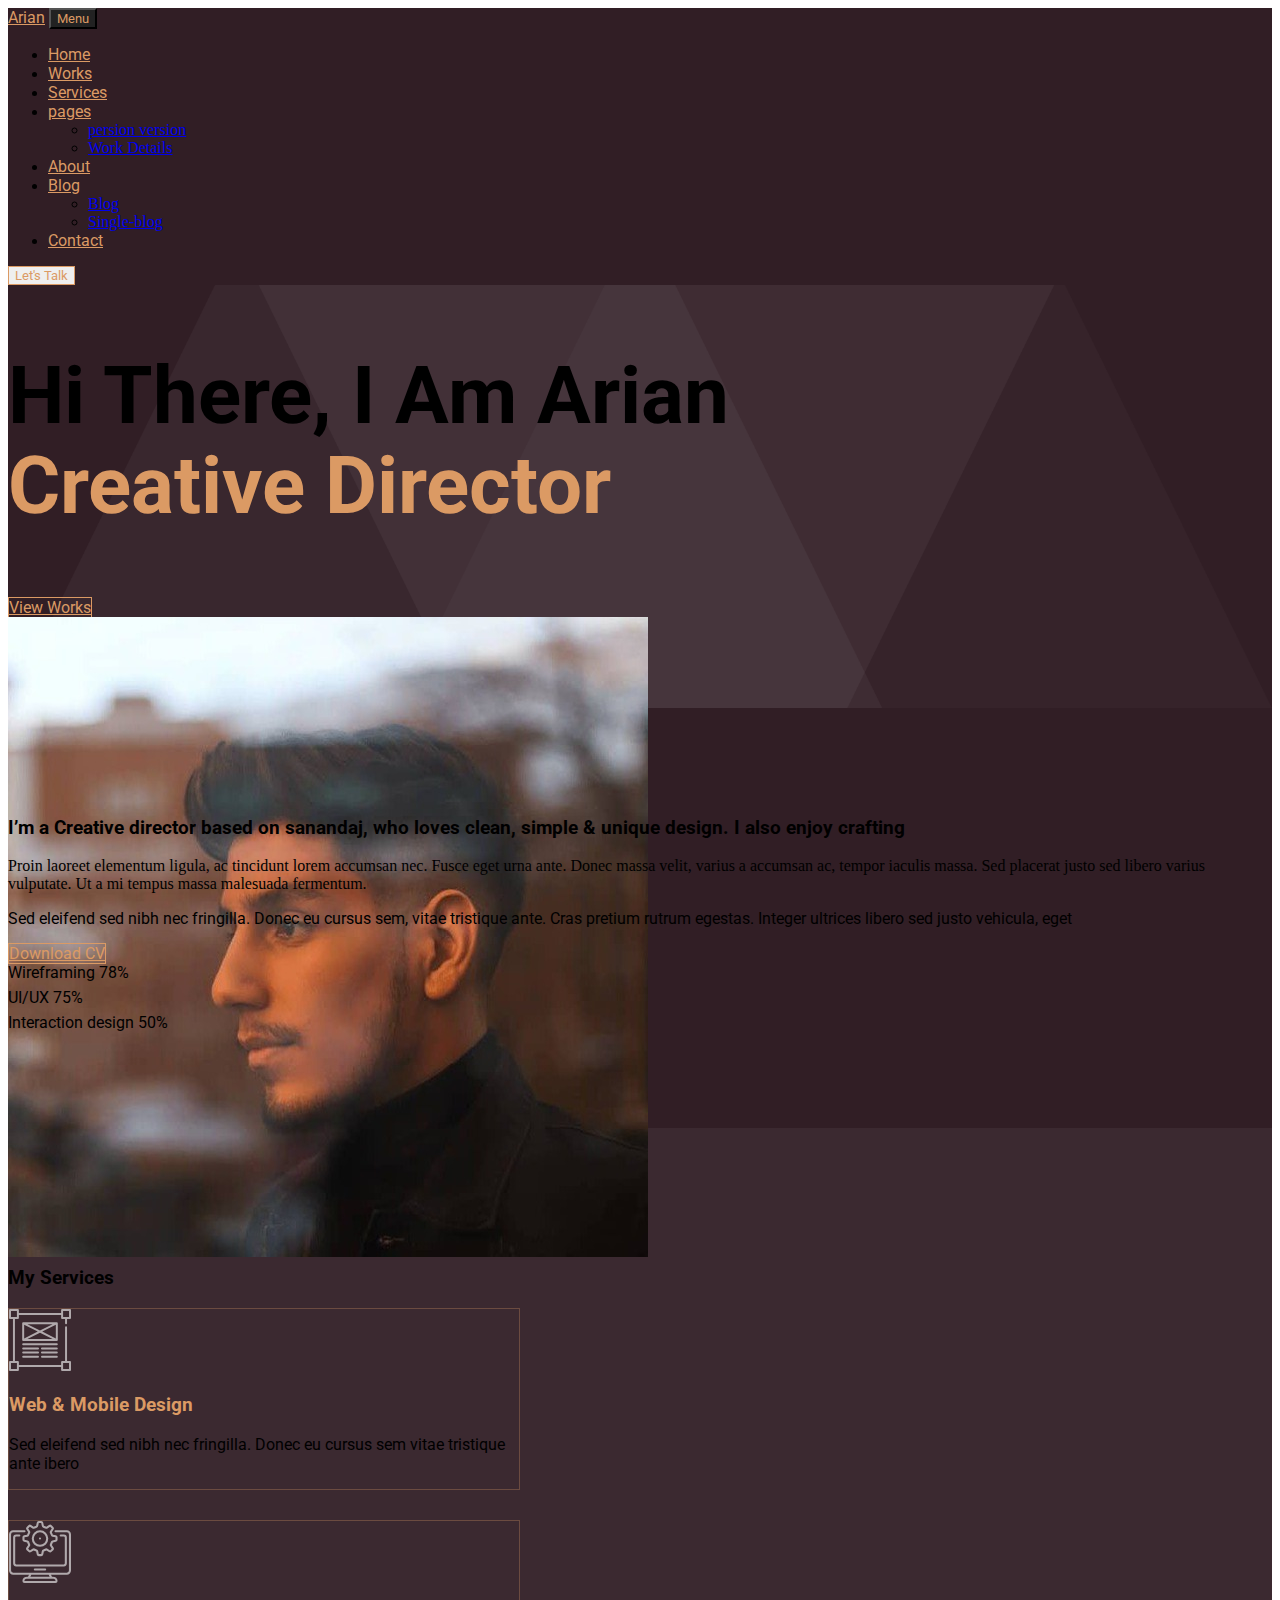
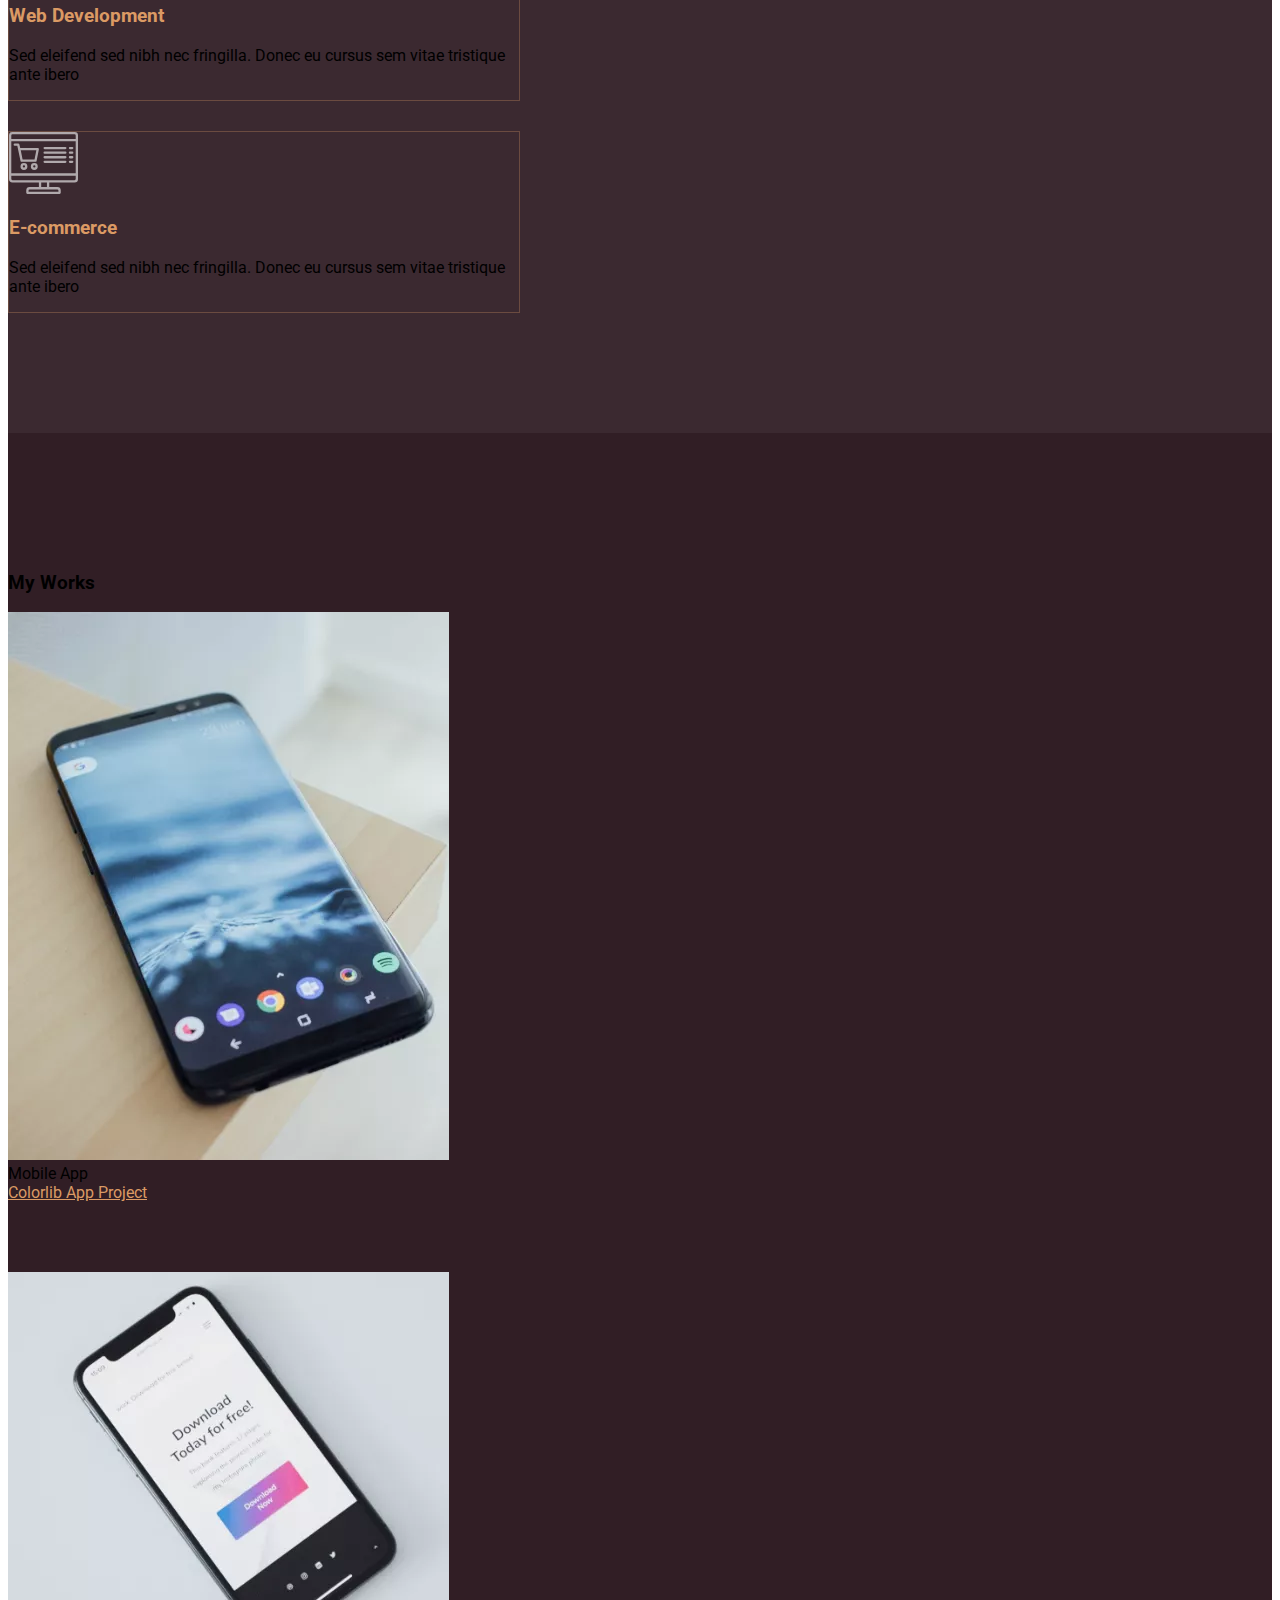
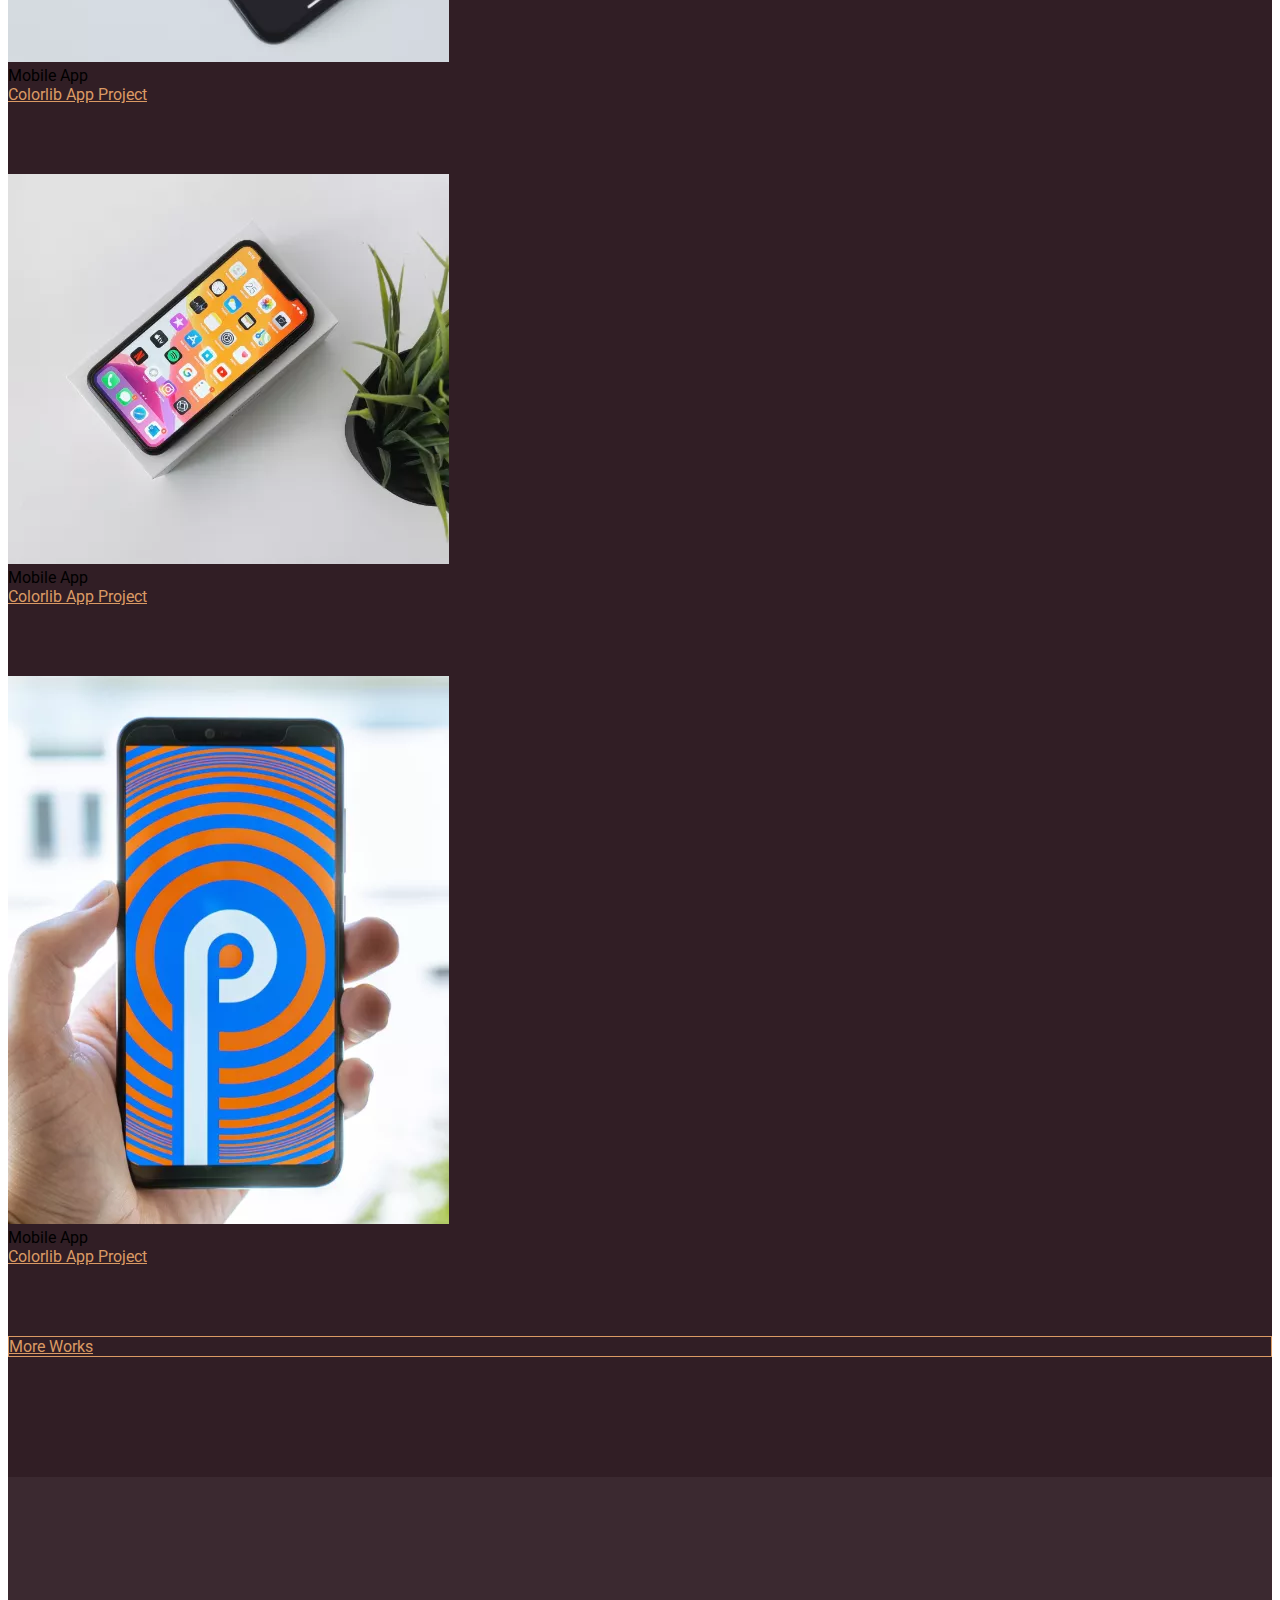
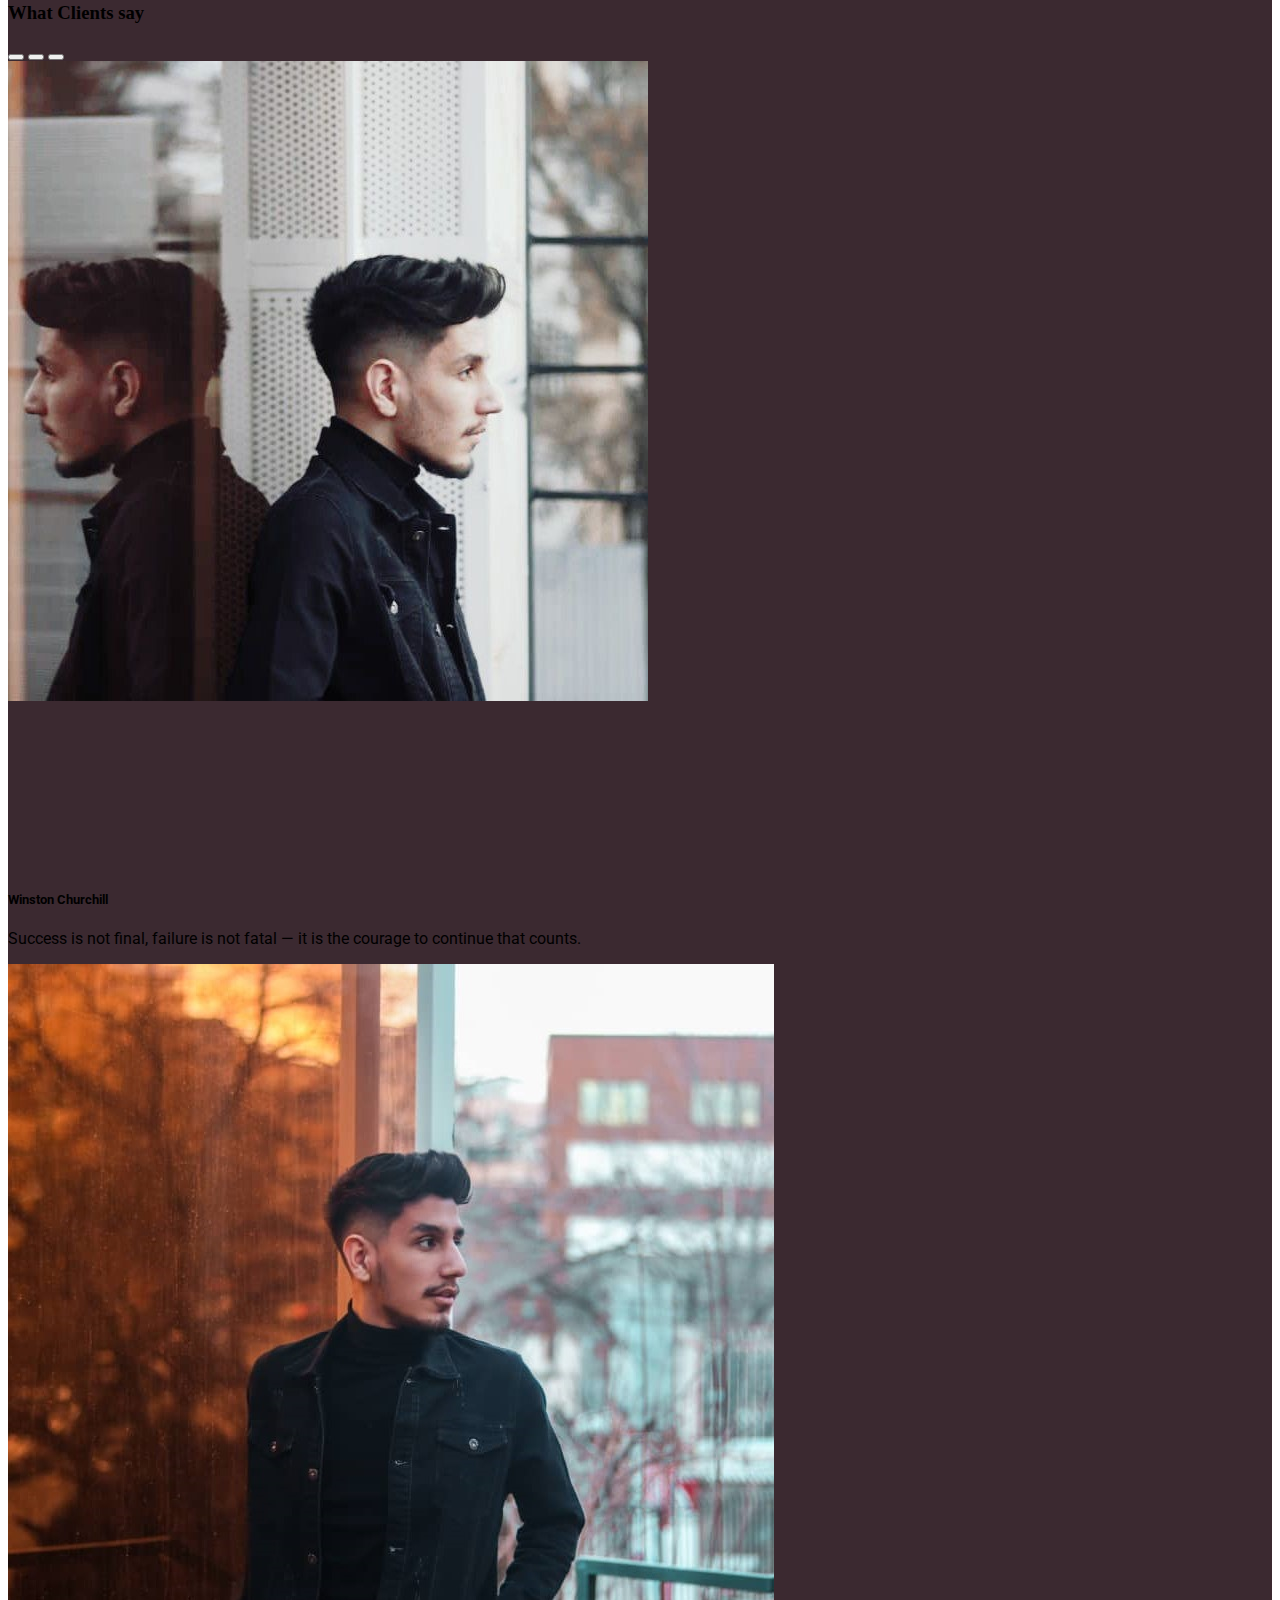
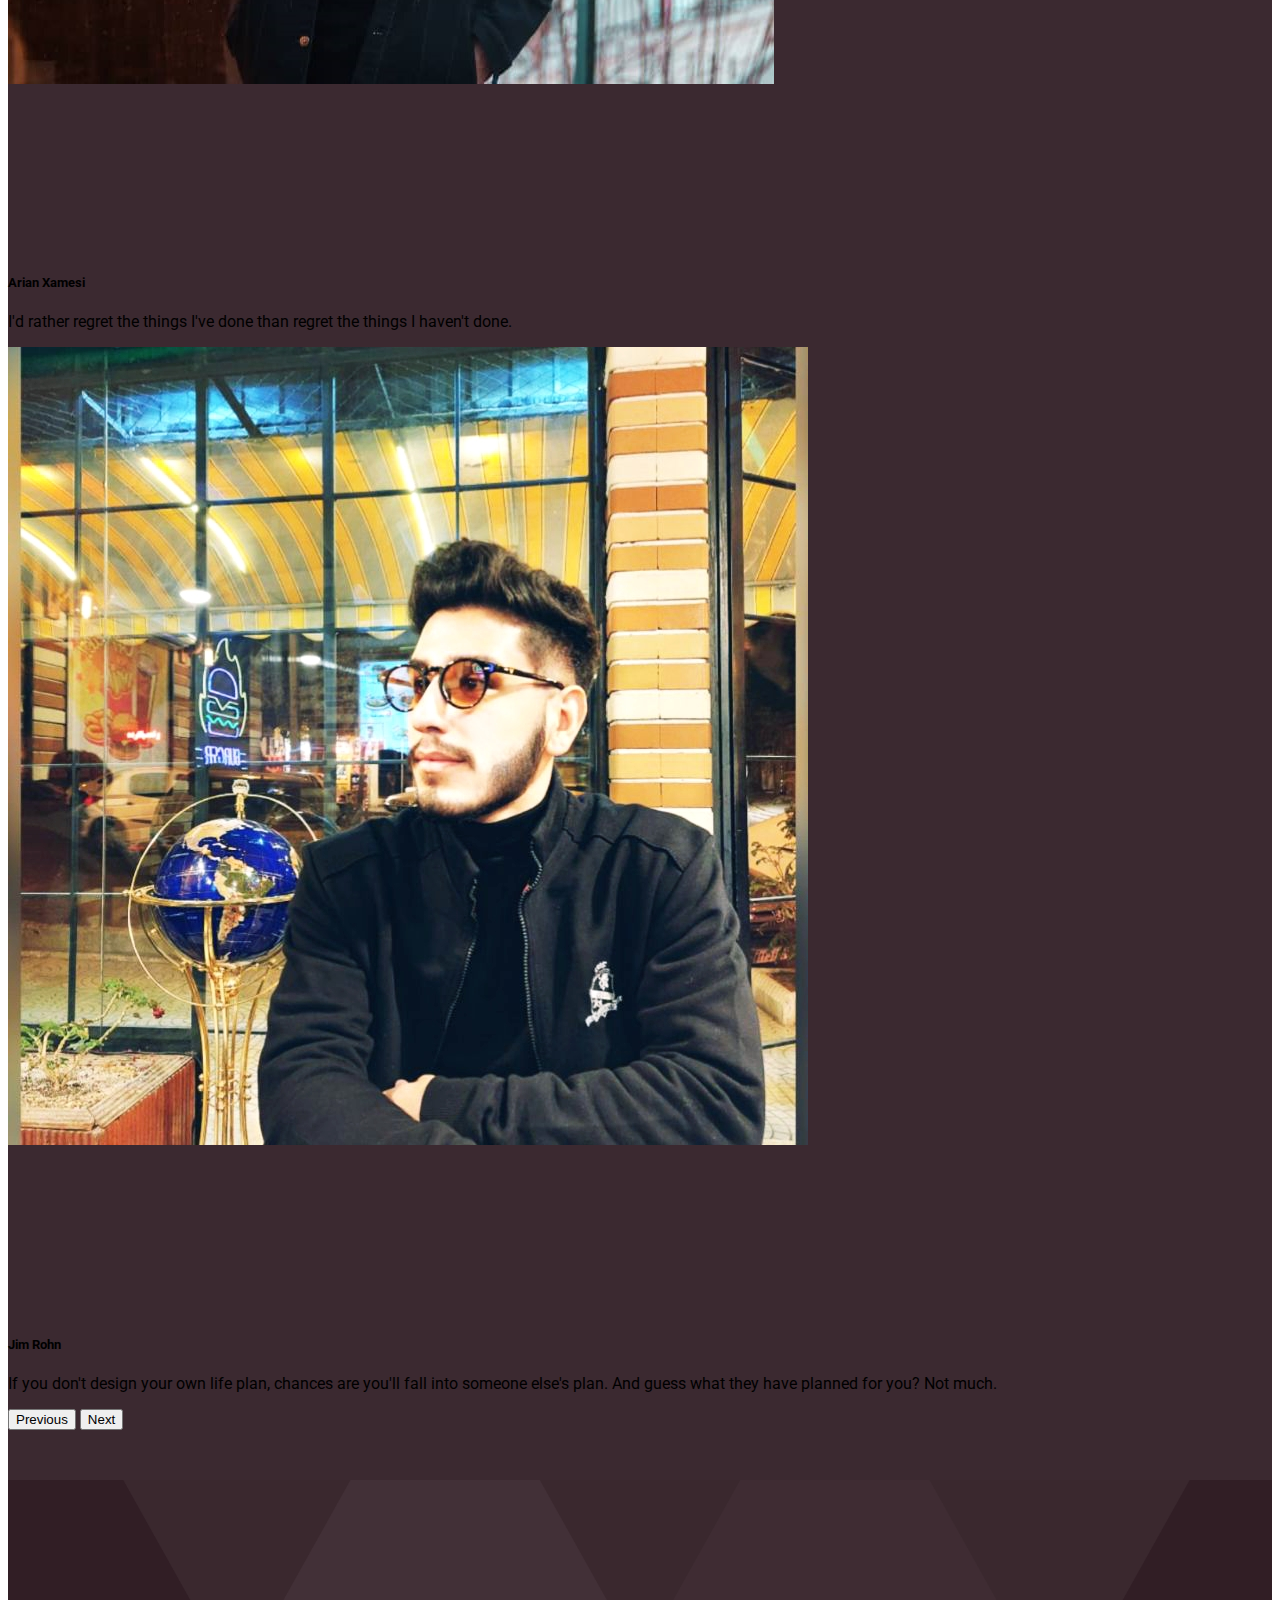
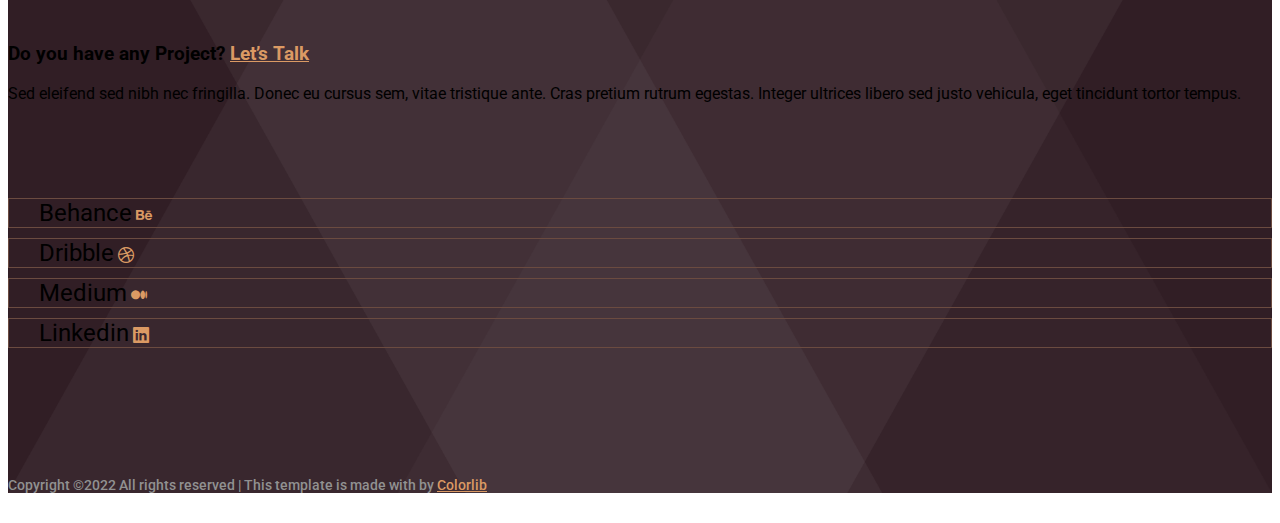
<file: index.html>
<!DOCTYPE html>
<html lang="en">
<head>
    <meta charset="UTF-8">
    <meta http-equiv="X-UA-Compatible" content="IE=edge">
    <meta name="viewport" content="width=device-width, initial-scale=1.0">
    <title>Arian</title>
    <link rel="preconnect" href="https://fonts.googleapis.com">
    <link rel="preconnect" href="https://fonts.gstatic.com" crossorigin>
    <link href="https://fonts.googleapis.com/css2?family=Roboto:ital,wght@0,100;0,300;0,400;0,500;0,700;0,900;1,100;1,300;1,400;1,500;1,700;1,900&display=swap" rel="stylesheet">

    <link href="https://cdn.jsdelivr.net/npm/bootstrap@5.1.3/dist/css/bootstrap.min.css" rel="stylesheet" integrity="sha384-1BmE4kWBq78iYhFldvKuhfTAU6auU8tT94WrHftjDbrCEXSU1oBoqyl2QvZ6jIW3" crossorigin="anonymous">
    <script src="https://cdn.jsdelivr.net/npm/bootstrap@5.1.3/dist/js/bootstrap.bundle.min.js" integrity="sha384-ka7Sk0Gln4gmtz2MlQnikT1wXgYsOg+OMhuP+IlRH9sENBO0LRn5q+8nbTov4+1p" crossorigin="anonymous"></script>
    <link rel="stylesheet" href="https://cdn.jsdelivr.net/npm/bootstrap-icons@1.8.0/font/bootstrap-icons.css">
    <link rel="stylesheet" href="css/index.css">

</head>
<body>
    <div class="w-100 first-bg">
    <nav class="navbar fixed-top navbar-expand-lg navbar-dark mx-4 custom-nav custom-back">
        <div class="container-fluid">
          <a class="navbar-brand fs-1 color custom-font" href="#">Arian</a>
          <button class="navbar-toggler border-dark bgmenu" type="button" data-bs-toggle="collapse" data-bs-target="#navbarSupportedContent" aria-controls="navbarSupportedContent" aria-expanded="false" aria-label="Toggle navigation">
            <div>
                <span class="text-white custom-font color">Menu</span>
                <span class="navbar-toggler-icon"></span>
            </div>
          </button>
          <div class="collapse navbar-collapse" id="navbarSupportedContent">
            <ul class="navbar-nav mx-auto mb-2 mb-lg-0 vb">
              <li class="nav-item ms-lg-4 ms-xxl-5">
                <a class="nav-link link-hover color custom-font" aria-current="page" href="#">Home</a>
              </li>
              <li class="nav-item ms-lg-4 ms-xxl-5">
                <a class="nav-link link-hover color custom-font" href="#">Works</a>
              </li>
              <li class="nav-item ms-lg-4 ms-xxl-5">
                <a class="nav-link link-hover color custom-font" href="#">Services</a>
              </li>
              <li class="nav-item ms-lg-4 ms-xxl-5 dropdown">
                <a class="nav-link dropdown-toggle custom-drop link-hover color custom-font" href="#" id="navbarDropdown" role="button" data-bs-toggle="dropdown" aria-expanded="false">
                  pages
                </a>
                <ul class="dropdown-menu custom-menu" aria-labelledby="navbarDropdown">
                  <li><a class="dropdown-item" href="pages/persion.html">persion version</a></li>
                  <li><a class="dropdown-item" href="#">Work Details</a></li>
                </ul>
              </li>
              <li class="nav-item ms-lg-4 ms-xxl-5">
                <a class="nav-link link-hover color custom-font" href="#">About</a>
              </li>
              <li class="nav-item ms-lg-4 ms-xxl-5 dropdown">
                <a class="nav-link dropdown-toggle custom-drop link-hover color custom-font" href="#" id="navbarDropdown" role="button" data-bs-toggle="dropdown" aria-expanded="false">
                  Blog
                </a>
                <ul class="dropdown-menu custom-menu" aria-labelledby="navbarDropdown">
                  <li><a class="dropdown-item" href="#">Blog</a></li>
                  <li><a class="dropdown-item" href="#">Single-blog</a></li>
                </ul>
              </li>
              <li class="nav-item ms-lg-4 ms-xxl-5">
                <a class="nav-link link-hover color custom-font" href="#">Contact</a>
              </li>
            </ul>
            <form class="d-flex d-none d-lg-block">
              <button class="btn custom-btn color custom-font" type="submit">Let's Talk</button>
            </form>
          </div>
        </div>
      </nav>
      <div class="container h-100 px-0">
        <div class="row d-flex justify-content-center h-100">
          <div class="col-10 col-lg-8 d-lg-inline-block align-self-center px-0">
              <h2 class="mb-5 text-white custom-h2 custom-font">Hi There, I Am Arian<br><span class="color custom-font">Creative Director</span></h2>
              <a href="#" class="border border-1 px-5 py-3 text-decoration-none color custom-btn2 custom-font">View Works</a>
          </div>
          <div class="d-none d-lg-inline-block col-4 align-self-center  img-div">
            <img src="images/arian.png" class="img-fluid w-100 h-100 rounded-circle" alt="">
          </div>
        </div>
      </div>
    </div>
    <div class="w-100 second-bg py-90">
      <div class="container">
        <div class="row">
          <div class="col-xl-10 mb-4 mb-md-5">
            <h3 class="text-white mb-3 text-start fs-1 custom-font">I’m a Creative director based on sanandaj, who loves clean, simple & unique design. I also enjoy crafting </h3>
          </div>
          <div class="col-12 col-md-6 mb-5">
            <p class="text-white text-start my-4 custom-fonnt">Proin laoreet elementum ligula, ac tincidunt lorem accumsan nec. Fusce eget urna ante. Donec massa velit, varius a accumsan ac, tempor iaculis massa. Sed placerat justo sed libero varius vulputate. Ut a mi tempus massa malesuada fermentum. </p>
            <p class="text-white text-start mb-4 custom-font">Sed eleifend sed nibh nec fringilla. Donec eu cursus sem, vitae tristique ante. Cras pretium rutrum egestas. Integer ultrices libero sed justo vehicula, eget </p>
            <a href="#" class="mt-5 d-block text-decoration-none py-3 px-5 custom-link custom-font">Download CV</a>
          </div>
          <div class="col-12 col-md-6 col-lg-5 offset-lg-1 max-width px-3">
            <div class="mb-3 d-flex justify-content-between">
              <span class="text-white custom-font">Wireframing</span>
              <span class="text-white custom-font">78%</span>
            </div>
            <div class="progress mb-4 prog-h">
              <div class="progres-bar prog"></div>
            </div>
            <div class="mb-3 d-flex justify-content-between">
              <span class="text-white custom-font">UI/UX</span>
              <span class="text-white custom-font">75%</span>
            </div>
            <div class="progress mb-4 prog-h">
              <div class="progres-bar w-75 prog"></div>
            </div>
            <div class="mb-3 d-flex justify-content-between">
              <span class="text-white custom-font">Interaction design</span>
              <span class="text-white custom-font">50%</span>
            </div>
            <div class="progress mb-4 prog-h">
              <div class="progres-bar w-50 prog"></div>
            </div>
          </div>
        </div>
      </div>
    </div>
    <div class="w-100 third-bg">
      <div class="container">
        <div class="row mb-5">
          <div class="col-12">
            <h3 class="text-white custom-font">My Services</h3>
          </div>
        </div>
        <div class="row">
           <div class="col-12 col-md-6 col-lg-4 px-3">
             <div class="py-5 px-4 mx-auto text-center custom-border max-w">
               <img src="images/1.svg"  alt="icon">
               <h3 class="fs-4 mt-4 mb-3 color custom-font">Web & Mobile Design</h3>
               <p class="text-white custom-font">Sed eleifend sed nibh nec fringilla. Donec eu cursus sem vitae tristique ante ibero</p>
             </div>
           </div>
           <div class="col-12 col-md-6 col-lg-4 px-3">
            <div class="py-5 px-4 mx-auto text-center custom-border max-w">
              <img src="images/2.svg" alt="icon">
              <h3 class="fs-4 mt-4 mb-3 color custom-font">Web Development</h3>
              <p class="text-white custom-font">Sed eleifend sed nibh nec fringilla. Donec eu cursus sem vitae tristique ante ibero</p>
            </div>
           </div>
           <div class="col-12 col-md-6 col-lg-4 px-3">
            <div class="py-5 px-4 mx-auto text-center custom-border max-w">
              <img src="images/3.svg" alt="icon">
              <h3 class="fs-4 mt-4 mb-3 color custom-font">E-commerce</h3>
              <p class="text-white custom-font">Sed eleifend sed nibh nec fringilla. Donec eu cursus sem vitae tristique ante ibero</p>
            </div>
           </div>
        </div>
      </div>
    </div>
    <div class="w-100 fourth-bg">
      <div class="container">
        <div class="row mb-5">
          <div class="col-12">
            <h3 class="text-white fs-1 custom-font">My Works</h3>
          </div>
        </div>
        <div class="row">
          <div class="col-md-6">
            <div class="text-center">
              <div>
                <img src="images/work1.webp" class="img-fluid" alt="Mobile">
              </div>
              <div class="mt-2 py-4 mb-70">
                <span class="text-white custom-font">Mobile App</span><br>
                <a href="#" class="text-decoration-none fs-3 color custom-font">Colorlib App Project</a>
              </div>
            </div>
            <div class="text-center">
              <div>
                <div>
                  <img src="images/work2.webp" class="img-fluid" alt="Mobile">
                </div>
                <div class="mt-2 py-4 mb-70">
                  <span class="text-white custom-font">Mobile App</span><br>
                  <a href="#" class="text-decoration-none fs-3 color custom-font">Colorlib App Project</a>
                </div>
              </div>
            </div>
          </div>
          <div class="col-md-6">
            <div class="text-center">
              <div>
                <img src="images/work3.webp" class="img-fluid" alt="Mobile">
              </div>
              <div class="mt-2 py-4 mb-70">
                <span class="text-white custom-font">Mobile App</span><br>
                <a href="#" class="text-decoration-none fs-3 color custom-font">Colorlib App Project</a>
              </div>
            </div>
            <div class="text-center">
              <div>
                <div>
                  <img src="images/work4.webp" class="img-fluid" alt="Mobile">
                </div>
                <div class="mt-2 py-4 mb-70">
                  <span class="text-white custom-font">Mobile App</span><br>
                  <a href="#" class="text-decoration-none fs-3 color custom-font">Colorlib App Project</a>
                </div>
              </div>
            </div>
          </div>
        </div>
        <div class="row">
          <div class="col-12">
            <div class="custom-border2">
              <a href="#" class="w-100 h-100 d-block text-center text-decoration-none py-3 px-5 color more-work custom-font">More Works</a>
            </div>
          </div>
        </div>
      </div>
    </div>
    <div class="w-100 fifth-bg">
      <div class="container">
        <div class="row">
          <div class="col-12">
            <h3 class="text-white fs-1 mb-4">What Clients say</h3>
          </div>
          <div class="col-12">
            <div id="carouselExampleCaptions" class="carousel slide" data-bs-ride="carousel">
              <div class="carousel-indicators">
                <button type="button" data-bs-target="#carouselExampleCaptions" data-bs-slide-to="0" class="active" aria-current="true" aria-label="Slide 1"></button>
                <button type="button" data-bs-target="#carouselExampleCaptions" data-bs-slide-to="1" aria-label="Slide 2"></button>
                <button type="button" data-bs-target="#carouselExampleCaptions" data-bs-slide-to="2" aria-label="Slide 3"></button>
              </div>
              <div class="carousel-inner">
                <div class="carousel-item active">
                  <img src="images/arian2.png" class="d-block w-50 rounded-circle mx-auto mb-slid" alt="slide">
                  <div class="carousel-caption d-none d-md-block">
                    <h5 class="custom-font">Winston Churchill</h5>
                    <p class="custom-font">Success is not final, failure is not fatal — it is the courage to continue that counts.</p>
                  </div>
                </div>
                <div class="carousel-item">
                  <img src="images/arian3.png" class="d-block w-50 rounded-circle mx-auto mb-slid" alt="slide">
                  <div class="carousel-caption d-none d-md-block">
                    <h5 class="custom-font">Arian Xamesi</h5>
                    <p class="custom-font">I'd rather regret the things I've done than regret the things I haven't done.</p>
                  </div>
                </div>
                <div class="carousel-item">
                  <img src="images/arian1.png" class="d-block w-50 rounded-circle mx-auto mb-slid" alt="slide">
                  <div class="carousel-caption d-none d-md-block ">
                    <h5 class="custom-font">Jim Rohn</h5>
                    <p class="custom-font">If you don't design your own life plan, chances are you'll fall into someone else's plan. And guess what they have planned for you? Not much.</p>
                  </div>
                </div>
              </div>
              <button class="carousel-control-prev" type="button" data-bs-target="#carouselExampleCaptions" data-bs-slide="prev">
                <span class="carousel-control-prev-icon" aria-hidden="true"></span>
                <span class="visually-hidden">Previous</span>
              </button>
              <button class="carousel-control-next" type="button" data-bs-target="#carouselExampleCaptions" data-bs-slide="next">
                <span class="carousel-control-next-icon" aria-hidden="true"></span>
                <span class="visually-hidden">Next</span>
              </button>
            </div>
          </div>
        </div>
      </div>
    </div>
    <div class="w-100 sixth-bg">
      <div class="container">
        <div class="row m-90">
          <div class="col-lg-8">
            <h3 class="text-white fs-1 mb-4 custom-font">Do you have any Project? <a href="#" class="text-decoration-none color custom-font">Let’s Talk</a></h3>
            <p class="text-white custom-font">Sed eleifend sed nibh nec fringilla. Donec eu cursus sem, vitae tristique ante. Cras pretium rutrum egestas. Integer ultrices libero sed justo vehicula, eget tincidunt tortor tempus.</p>
          </div>
        </div>
        <div class="row">
          <div class="col-12 col-md-3">
            <div class="py-4 d-flex justify-content-between align-items-center px-custom custom-border icon-cell">
              <span class="text-white custom-span custom-font">Behance</span>
              <a href="#"><i class="bi bi-behance icon"></i></a>
            </div>
          </div>
          <div class="col-12 col-md-3">
            <div class="py-4 d-flex justify-content-between align-items-center px-custom custom-border icon-cell">
              <span class="text-white custom-span custom-font">Dribble</span>
              <a href="#"><i class="bi bi-dribbble icon"></i></a>
            </div>
          </div>
          <div class="col-12 col-md-3">
            <div class="py-4 d-flex justify-content-between align-items-center px-custom custom-border icon-cell">
              <span class="text-white custom-span custom-font">Medium</span>
              <a href="#"><i class="bi bi-medium icon"></i></a>
            </div>
          </div>
          <div class="col-12 col-md-3">
            <div class="py-4 d-flex justify-content-between align-items-center px-custom custom-border icon-cell">
              <span class="text-white custom-span custom-font">Linkedin</span>
              <a href="#"><i class="bi bi-linkedin icon"></i></a>
            </div>
          </div>
        </div>
        <div class="row">
          <div class="col-xl-12">
            <p class="text-center copy custom-font">Copyright ©2022 All rights reserved | This template is made with by <a href="https://colorlib.com/" class="text-decoration-none color custom-font">Colorlib</a></p>
          </div>
        </div>
      </div>
    </div>
</body>
</html>
</file>
<file: css/index.css>
.custom-font{
    font-family: 'Roboto', sans-serif !important;
}
.color{
    color: #DB9A64 !important;
}
.bgmenu{
    background-color: #222;
}
.custom-btn{
    border: 1px solid #DB9A64 !important;
    border-radius: 0px !important;
}
.custom-btn2{
    border: 1px solid #DB9A64 !important;
}
.custom-btn:hover{
    background-color: #DB9A64;
    color: #fff !important;
    transition: all;
}
.custom-btn2:hover{
    background-color: #DB9A64;
    color: #fff !important;
    transition: 0.5s;
}
.first-bg{
    height: 700px;
    background-image: url(../images/first-bg.png);
    background-size: 100% 100%;
    background-repeat: no-repeat;
    background-position: center center;
}
.custom-back{
    background-color: #311e25 !important;
}
.img-div{
    min-width: 320px !important;
    max-width: 600px !important;
}
.second-bg{
    background: #311e25;
}
.py-90{
    padding: 90px 0px;
}
.prog{
    width: 78%;
    background-color: #DB9A64;
}
.prog-h{
    height: 6px !important;
}
.ms-12{
    margin-left: 213px;
}
.ms-11{
margin-left: 172px;
}
.ms-10{
    margin-left: 257px;
}
.max-width{
    max-width: 477px;
}
.custom-link{
    border: 1px solid #DB9A64;
    color: #DB9A64 !important;
    max-width: 196px;
    min-width: 150px;
    transition: all;
}
.custom-link:hover{
    background-color: #DB9A64;
    color: #fff !important;
    transition: 0.5s;
}
/*//////////////////////////////////////////////////*/
.third-bg{
    background-color: #3B2930;
    padding: 120px 0 90px;
}
.custom-border{
    border: 1px solid #6B4B40;
}
.max-w{
    max-width: 510px;
    margin-bottom: 30px;
}
/*////////////////////////////////////////////////////////////////*/
.fourth-bg{
    background-color: #311E25;
    padding: 120px 0;
}
.mb-70{
    margin-bottom: 70px;
}
.custom-border2{
    border: 1px solid #DB9A64;
}
.more-work:hover{
    background-color: #DB9A64;
    color: #fff !important;
    transition: 0.5s;
}
/*////////////////////////////////////////////////////////////////*/
.fifth-bg{
    background-color: #3B2930;
    padding: 106px 0 50px;

}
.mb-slid{
    margin-bottom: 165px !important;
}
/*////////////////////////////////////////////////////////////////*/
.sixth-bg{
    padding-top: 145px;
    background-image: url(../images/first-bg.png);
    background-size: 100% 100%;
    background-repeat: no-repeat;
    background-position: center center;
}
.custom-span{
    font-size: 24px;
}
.icon{
    color: #DB9A64;
}
.icon-cell{
    cursor: pointer;
    margin-bottom: 10px;
    transition: all;
}
.icon-cell:hover{
    background-color: #ccad85;
    transition: .3s
}
.icon-cell:hover .icon{
   color: #fff;
}
.m-90{
    margin-bottom: 95px;
}
.copy{
    font-size: 14px;
    color: #919191;
    font-weight: 500;
    margin-top: 129px;
    margin-bottom: 30px;
}
/*///////////////////////////////media/////////////////////////////////////////*/
@media all and (max-width:767px){
    .custom-nav{background-color:#4C4C4C !important;}
    .link-hover:hover{
        border-radius: 6px;
        background: #ccc !important;
        color: #222 !important; 
    }
    .px-custom{
        padding-left: 30px;
        padding-right: 30px;
    }
    .custom-h2{
        font-size: 30px;
    }
}
@media all and (min-width:768px) and (max-width:991px){
    .custom-nav{background-color:#4C4C4C !important;}
    .link-hover:hover{
        border-radius: 6px;
        background: #ccc !important;
        color: #222 !important; 
    }
    .px-custom{
        padding-left: 10px;
        padding-right: 10px;
    }
    .custom-h2{
        font-size: 54px;
    }
}
@media all and (min-width:992px) and (max-width:1199px){
    .px-custom{
        padding-left: 30px;
        padding-right: 30px;
    }
    .custom-h2{
        font-size: 60px;
        line-height: 90px;
    }
    .dropdown:hover .custom-menu{
        display: block;
        transition: 0.3s;
    }
}
@media all and (min-width:1200px){
    .img-div{
        min-width: 487px;
    }
    .ds{
        height: 600px !important;
    }
    .px-custom{
        padding-left: 30px;
        padding-right: 30px;
    }
    .custom-h2{
        font-size: 80px;
        line-height: 90px;
    }
    .dropdown:hover .custom-menu{
        display: block;
        transition: 0.3s;
    }
}
</file>
